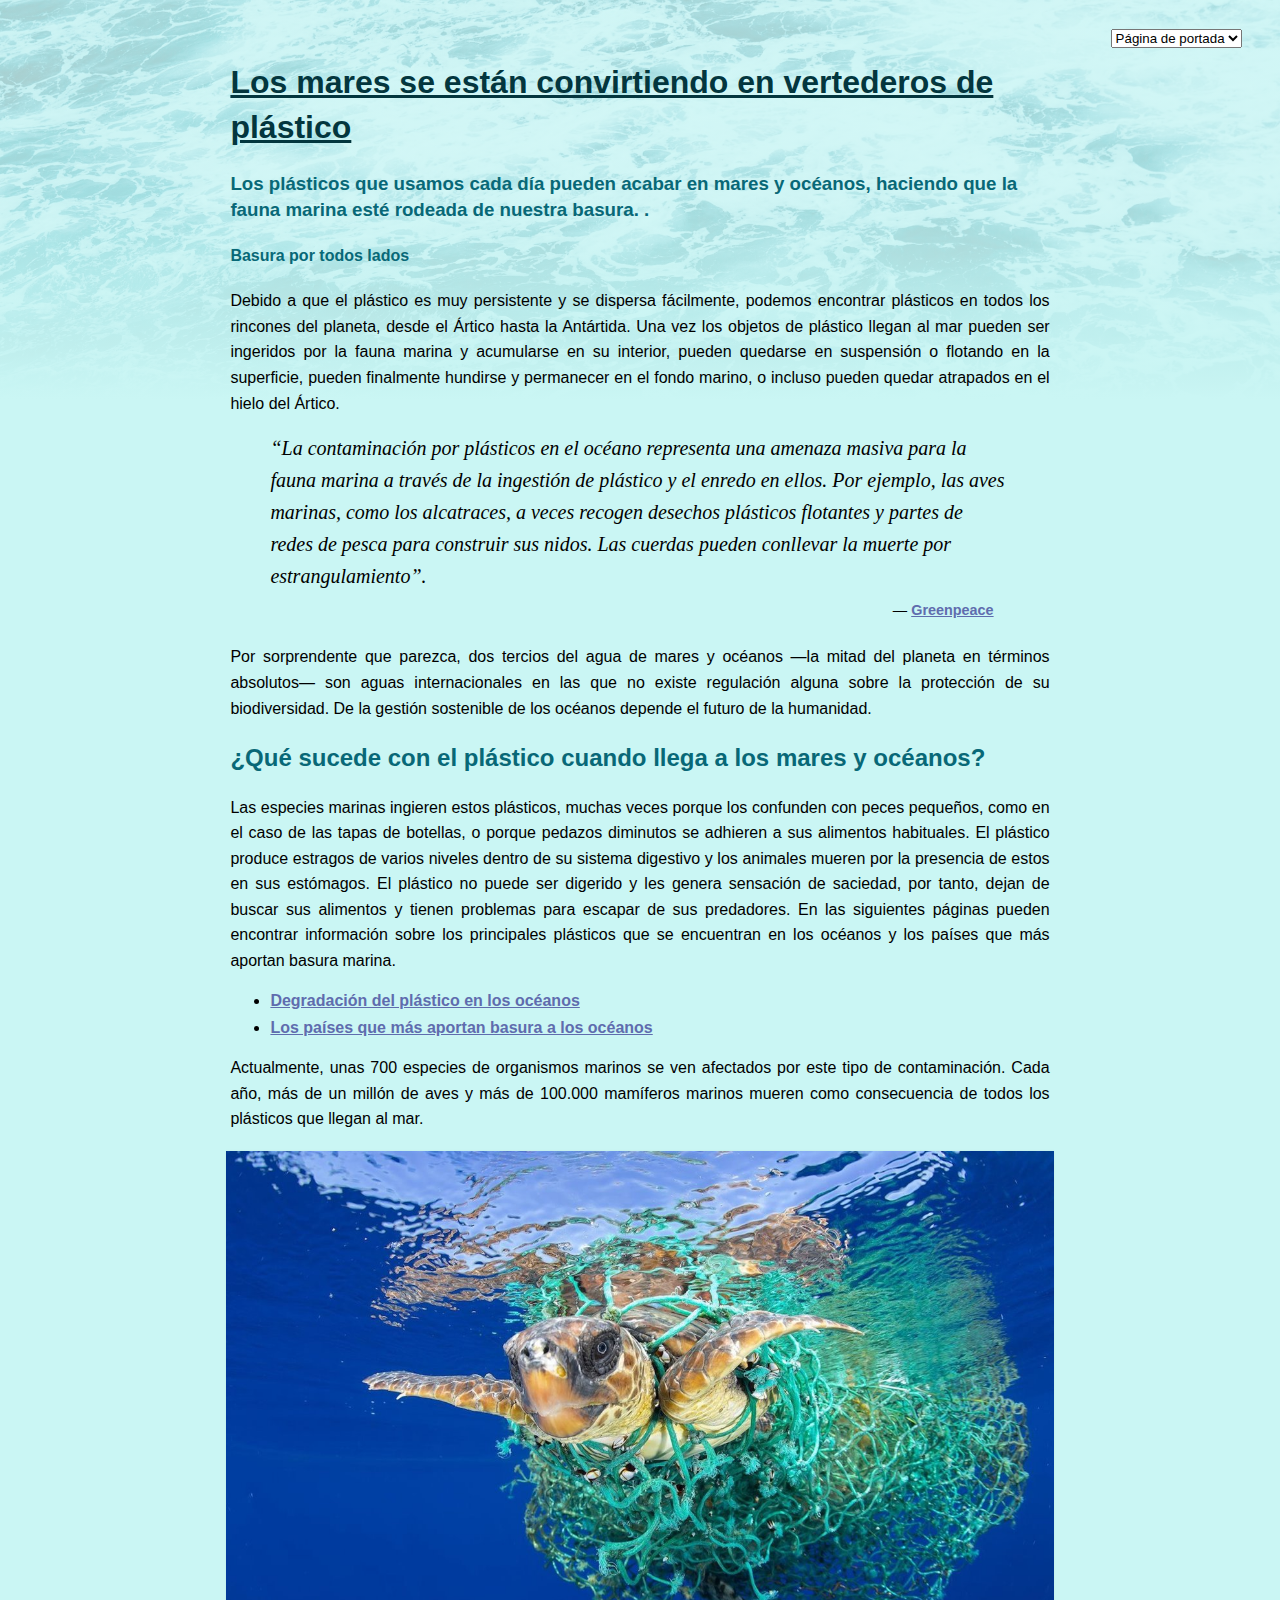
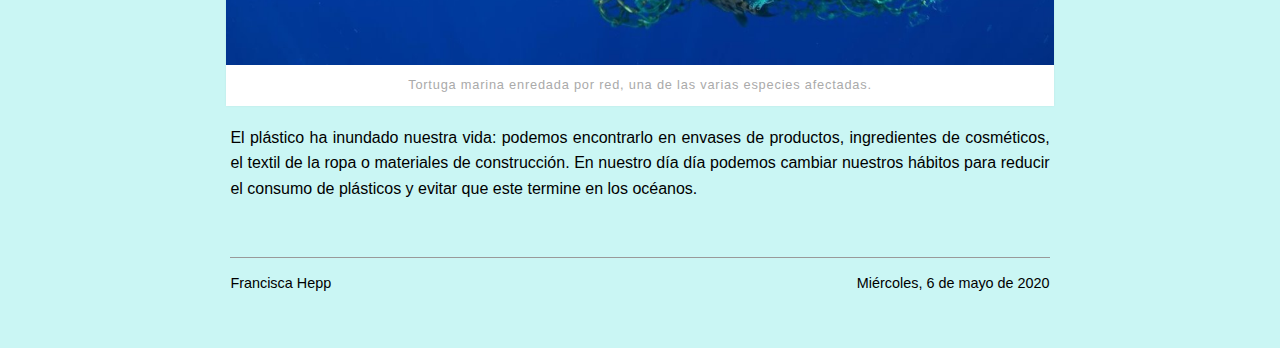
<file: index.html>
<!DOCTYPE html>
<html lang="es">

<head>
    <meta charset="utf-8">
    <meta name="viewport" content="width=device-width, initial-scale=1, shrink-to-fit=no">
    <title>Ahogados por el plástico</title>
    <!-- Search Engine -->
<meta name="description" content="Información general sobre la basura marina, sus peligros y los tipos de plástico">
<meta name="image" content="https://franhepp.github.io/clase-09/">
<!-- Schema.org for Google -->
<meta itemprop="name" content="Los mares se están convirtiendo en vertederos de plástico">
<meta itemprop="description" content="Información general sobre la basura marina, sus peligros y los tipos de plástico">
<meta itemprop="image" content="https://franhepp.github.io/clase-09/">
<!-- Twitter -->
<meta name="twitter:card" content="summary">
<meta name="twitter:title" content="Los mares se están convirtiendo en vertederos de plástico">
<meta name="twitter:description" content="Información general sobre la basura marina, sus peligros y los tipos de plástico">
<!-- Open Graph general (Facebook, Pinterest & Google+) -->
<meta name="og:title" content="Los mares se están convirtiendo en vertederos de plástico">
<meta name="og:description" content="Información general sobre la basura marina, sus peligros y los tipos de plástico">
<meta name="og:type" content="website">

    <!-- Fin de los metadatos -->
    <link rel="stylesheet" href="estilo.css">
    <style>
        h2 + p{
            font-size:100%;
            text-align: justify;
        }
    </style>
</head>

<body>
    <nav>
        <select onchange="if (this.value) window.location.href=this.value">
            <option value="index.html" selected>Página de portada</option>
            <option value="page-1.html">Primera página</option>
            <option value="page-2.html">Segunda página</option>
        </select>
    </nav>
    <div class="container">
        <header>
            <h1><a href="index.html">Los mares se están convirtiendo en vertederos de plástico</a></h1>
            <h3>Los plásticos que usamos cada día pueden acabar en mares y océanos, haciendo que la fauna marina esté rodeada de nuestra basura.
.</h3>
            <h4>Basura por todos lados</h4>
        </header>
        <section>
            <p>Debido a que el plástico es muy persistente y se dispersa fácilmente, podemos encontrar plásticos en todos los rincones del planeta, desde el Ártico hasta la Antártida. Una vez los objetos de plástico llegan al mar pueden ser ingeridos por la fauna marina y acumularse en su interior, pueden quedarse en suspensión o flotando en la superficie, pueden finalmente hundirse y permanecer en el fondo marino, o incluso pueden quedar atrapados en el hielo del Ártico.
</p>
            <blockquote cite="https://www.traveler.es/naturaleza/articulos/proteger-oceanos-antes-2030-greenpeace/17242">
                <p>“La contaminación por plásticos en el océano representa una amenaza masiva para la fauna marina a través de la ingestión de plástico y el enredo en ellos. Por ejemplo, las aves marinas, como los alcatraces, a veces recogen desechos plásticos flotantes y partes de redes de pesca para construir sus nidos. Las cuerdas pueden conllevar la muerte por estrangulamiento”.</p>
                <footer><a href="https://www.traveler.es/naturaleza/articulos/proteger-oceanos-antes-2030-greenpeace/17242">Greenpeace</a></footer>
            </blockquote>
            <p>
Por sorprendente que parezca, dos tercios del agua de mares y océanos —la mitad del planeta en términos absolutos— son aguas internacionales en las que no existe regulación alguna sobre la protección de su biodiversidad. De la gestión sostenible de los océanos depende el futuro de la humanidad.
</p>
            <h2>¿Qué sucede con el plástico cuando llega a los mares y océanos?</h2>
            <p>Las especies marinas ingieren estos plásticos, muchas veces porque los confunden con peces pequeños, como en el caso de las tapas de botellas, o porque pedazos diminutos se adhieren a sus alimentos habituales.
El plástico produce estragos de varios niveles dentro de su sistema digestivo y los animales mueren por la presencia de estos en sus estómagos.
El plástico no puede ser digerido y les genera sensación de saciedad, por tanto, dejan de buscar sus alimentos y tienen problemas para escapar de sus predadores.
           
                En las siguientes páginas pueden encontrar información sobre los principales plásticos que se encuentran en los océanos y los países que más aportan basura marina.
</p>
            <ul>
                <li><a href="page-1.html">Degradación del plástico en los océanos</a></li>
                <li><a href="page-2.html">Los países que más aportan basura a los océanos</a></li>
            </ul>
            <p>Actualmente, unas 700 especies de organismos marinos se ven afectados por este tipo de contaminación. Cada año, más de un millón de aves y más de 100.000 mamíferos marinos mueren como consecuencia de todos los plásticos que llegan al mar.
</p>
            <figure>
                <img src="image-home.jpg" src="describe lo que se ven la imagen">
                <figcaption>Tortuga marina enredada por red, una de las varias especies afectadas.</figcaption>
            </figure>
            <p>El plástico ha inundado nuestra vida: podemos encontrarlo en envases de productos, ingredientes de cosméticos, el textil de la ropa o materiales de construcción. En nuestro día día podemos cambiar nuestros hábitos para reducir el consumo de plásticos y evitar que este termine en los océanos.</p>
        </section>
        <footer>
            <hr>
            <p>Francisca Hepp <time datetime="2020-05-06" class="derecha">Miércoles, 6 de mayo de 2020</time></p>
        </footer>
    </div>
</body>

</html>
</file>
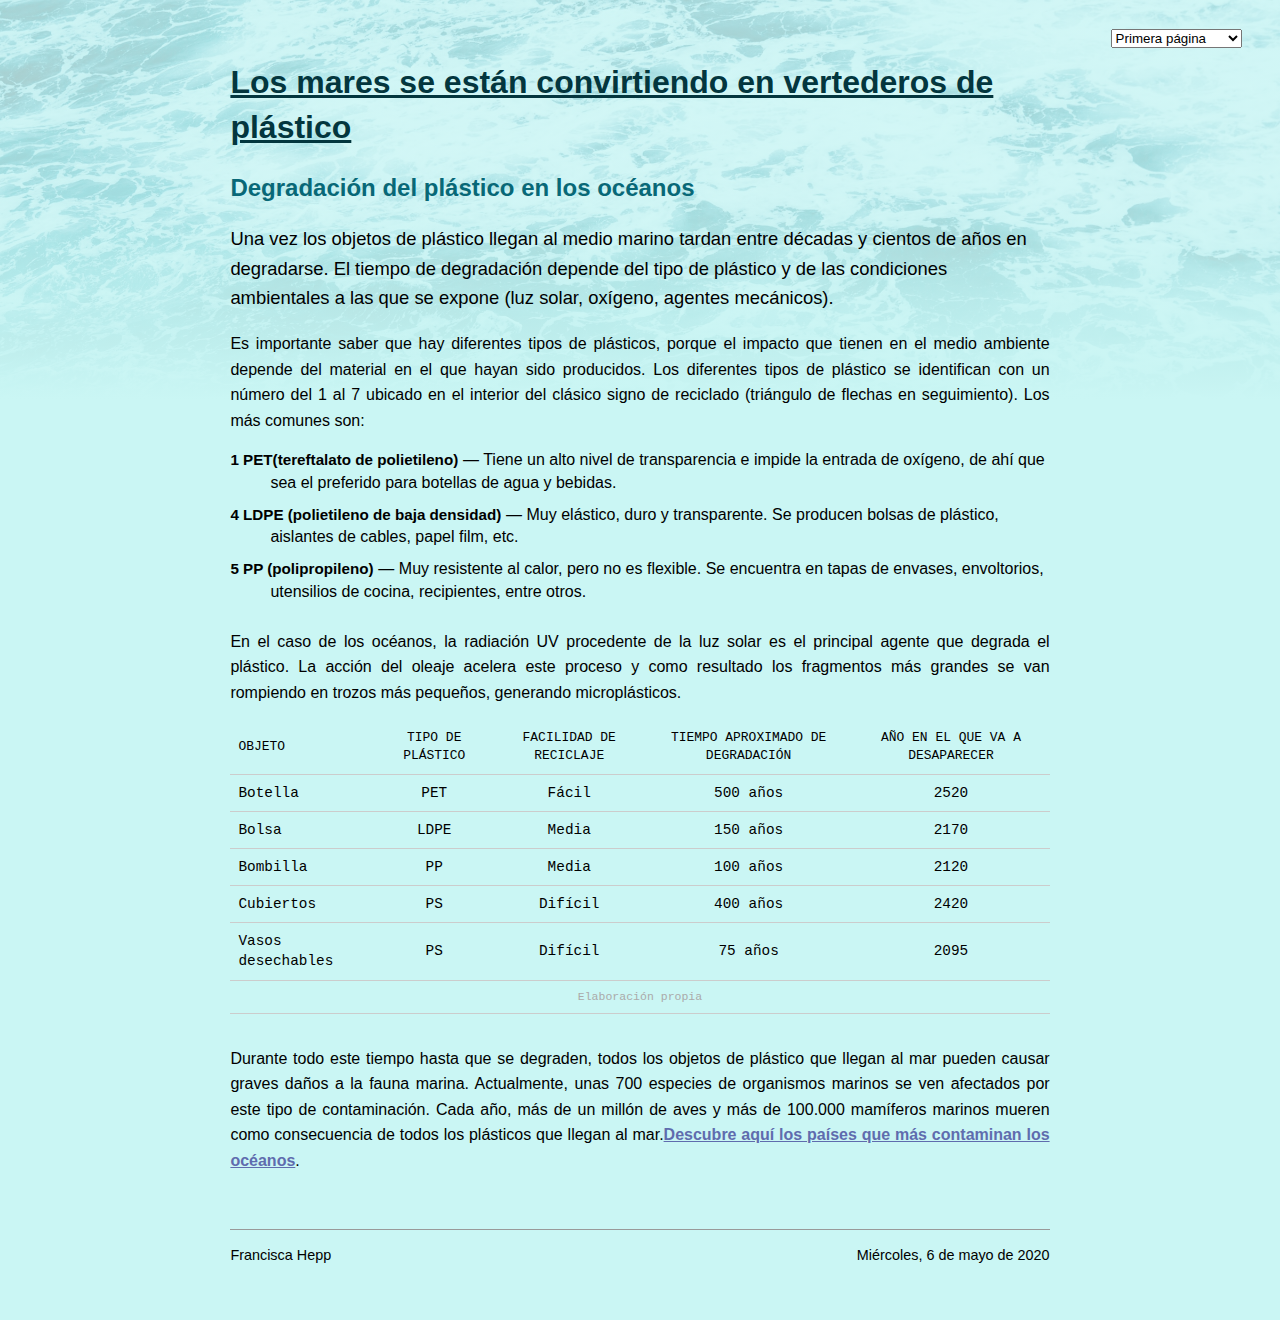
<file: page-1.html>
<!DOCTYPE html>
<html lang="es">

<head>
    <meta charset="utf-8">
    <meta name="viewport" content="width=device-width, initial-scale=1, shrink-to-fit=no">
    <title>Ahogados por el plástico</title>
    <!-- Search Engine -->
<meta name="description" content="Información general sobre la basura marina, sus peligros y los tipos de plástico">
<meta name="image" content="https://franhepp.github.io/clase-09/">
<!-- Schema.org for Google -->
<meta itemprop="name" content="Los mares se están convirtiendo en vertederos de plástico">
<meta itemprop="description" content="Información general sobre la basura marina, sus peligros y los tipos de plástico">
<meta itemprop="image" content="https://franhepp.github.io/clase-09/">
<!-- Twitter -->
<meta name="twitter:card" content="summary">
<meta name="twitter:title" content="Los mares se están convirtiendo en vertederos de plástico">
<meta name="twitter:description" content="Información general sobre la basura marina, sus peligros y los tipos de plástico">
<!-- Open Graph general (Facebook, Pinterest & Google+) -->
<meta name="og:title" content="Los mares se están convirtiendo en vertederos de plástico">
<meta name="og:description" content="Información general sobre la basura marina, sus peligros y los tipos de plástico">
<meta name="og:type" content="website">
    <!-- Fin de los metadatos -->
    <link rel="stylesheet" href="estilo.css">
</head>

<body>
    <nav>
        <select onchange="if (this.value) window.location.href=this.value">
            <option value="index.html">Página de portada</option>
            <option value="page-1.html" selected>Primera página</option>
            <option value="page-2.html">Segunda página</option>
        </select>
    </nav>
    <div class="container">
        <header>
            <h1><a href="index.html">Los mares se están convirtiendo en vertederos de plástico
</a></h1>
        </header>
        <section>
            <h2>Degradación del plástico en los océanos</h2>
            <p>Una vez los objetos de plástico llegan al medio marino tardan entre décadas y cientos de años en degradarse. El tiempo de degradación depende del tipo de plástico y de las condiciones ambientales a las que se expone (luz solar, oxígeno, agentes mecánicos).</p>
            <p>Es importante saber que hay diferentes tipos de plásticos, porque el impacto que tienen en el medio ambiente depende del material en el que hayan sido producidos.
Los diferentes tipos de plástico se identifican con un número del 1 al 7 ubicado en el interior del clásico signo de reciclado (triángulo de flechas en seguimiento). Los más comunes son:</p>
            <dl>
                <dt>1 PET(tereftalato de polietileno)</dt>
                <dd>Tiene un alto nivel de transparencia e impide la entrada de oxígeno, de ahí que sea el preferido para botellas de agua y bebidas.</dd>
                <dt>4 LDPE (polietileno de baja densidad)</dt>
                <dd>Muy elástico, duro y transparente. Se producen bolsas de plástico, aislantes de cables, papel film, etc.</dd>
                <dt>5 PP (polipropileno)</dt>
                <dd>Muy resistente al calor, pero no es flexible. Se encuentra en tapas de envases, envoltorios, utensilios de cocina, recipientes, entre otros.</dd>                
            </dl>
            <p>En el caso de los océanos, la radiación UV procedente de la luz solar es el principal agente que degrada el plástico. La acción del oleaje acelera este proceso y como resultado los fragmentos más grandes se van rompiendo en trozos más pequeños, generando microplásticos.
</p>
            <table>

                <thead>
                    <tr>
                        <th scope="col">OBJETO</th>
                        <th scope="col">TIPO DE PLÁSTICO</th>
                        <th scope="col">FACILIDAD DE RECICLAJE</th>
                        <th scope="col">TIEMPO APROXIMADO DE DEGRADACIÓN</th>
                        <th scope="col">AÑO EN EL QUE VA A DESAPARECER</th>
                    </tr>
                </thead>
                <tbody>
                    <tr>
                        <th scope="row">Botella</th>
                        <td>PET</td>
                        <td>Fácil</td>
                        <td>500 años</td>
                        <td>2520</td>
                    </tr>
                    <tr>
                        <th scope="row">Bolsa</th>
                        <td>LDPE</td>
                        <td>Media</td>
                        <td>150 años</td>
                        <td>2170</td>
                    </tr>
                    <tr>
                        <th scope="row">Bombilla</th>
                        <td>PP</td>
                        <td>Media</td>
                        <td>100 años</td>
                        <td>2120</td>
                    </tr>
                    <tr>
                        <th scope="row">Cubiertos</th>
                        <td>PS</td>
                        <td>Difícil</td>
                        <td>400 años</td>
                        <td>2420</td>
                    </tr>
                    <tr>
                        <th scope="row">Vasos desechables</th>
                        <td>PS</td>
                        <td>Difícil</td>
                        <td>75 años</td>
                        <td>2095</td>
                    </tr>
                </tbody>
                <tfoot>
                    <tr>
                        <td colspan="5">Elaboración propia</td>
                    </tr>
                </tfoot>

            </table>
            <p>Durante todo este tiempo hasta que se degraden, todos los objetos de plástico que llegan al mar pueden causar graves daños a la fauna marina. Actualmente, unas 700 especies de organismos marinos se ven afectados por este tipo de contaminación. Cada año, más de un millón de aves y más de 100.000 mamíferos marinos mueren como consecuencia de todos los plásticos que llegan al mar.<a href="page-2.html">Descubre aquí los países que más contaminan los océanos</a>.</p>
        </section>
        <footer>
            <hr>
            <p>Francisca Hepp <time datetime="2020-05-06" class="derecha">Miércoles, 6 de mayo de 2020</time></p>
        </footer>
    </div>
</body>

</html>
</file>
<file: estilo.css>
html, body {
    margin: 0;
    padding: 0;
}

body {
    color: #000;
    background: linear-gradient(180deg, rgba(202, 246, 244, 0.8) 200px, rgba(202, 246, 244, 0.9) 300px, rgba(202, 246, 244, 1) 400px), url('image-bg.jpg');
    background-size: 100% auto;
    background-repeat: no-repeat;
    font-family: 'Raleway', sans-serif;
    line-height: 1.4;
}

@media screen and (orientation:portrait) {
    body {
        background-size: cover;
    }
}

a, em, strong {
    font-style: normal;
    font-weight: bold;
    color: #5F6CAE;
    
}

h1 {
    font-family: 'Signika', sans-serif;
    color: #03363E;
}

h1 a {
    color: #03363E;
}

h1 a:hover {
    color: #086877;
}

h2, h3, h4, h5, h6 {
    color:#086877;
}

hr {
    border:none;
    border-bottom:1px solid #999;
}

nav {
    position: fixed;
    right: 3%;
    top: 3%;
    z-index: 999;
}

div.container {
    padding: 3% 18%;
}

@media screen and (orientation:portrait) {
    div.container {
        padding: 6%;
    }
}

p {
    line-height: 1.6;
    text-align: justify;
    text-justify: auto;
}

h2 + p{
    font-size:115%;
    text-align:left;
}

blockquote {
    padding-bottom: 0.5rem;
}

blockquote p {
    margin: 0 0 .5rem 0;
    padding: 0;
    font-family: Times, 'Times New Roman', serif;
    font-style: italic;
    font-weight: 200;
    font-size: 125%;
    text-align: left;
}

blockquote footer {
    text-align: right;
    padding-right: 1rem;
}

blockquote footer:before {
    content: "— ";
}

dl dt {
    float: left;
    font-weight: bold;
    font-size: 95%;
}

dl dd:before {
    content: " — ";
    padding-left: 0.3rem;
}

dl dd {
    padding-bottom: 0.6rem;
}

ul li, ol li {
    list-style-position: outside;
    margin-bottom: 0.3rem;
}

ul li:last-of-type, ol li:last-of-type {
    margin-bottom: 0.6rem;
}

figure {
    margin: 1.2rem -0.3rem;
    padding: 0;
    background: #fff;
    box-shadow: 0 0 2px rgba(100, 100, 100, .1)
}

figure img {
    width: 100%;
    height: auto;
}

figure figcaption {
    font-size: 80%;
    letter-spacing: 0.05rem;
    text-align: center;
    padding: 0.25rem 0.5rem 0.75rem 0.5rem;
    color: #aaa;  
}

table {
    border-collapse: collapse;
    width: 100%;
    font-family: 'Lucida Console', Monaco, monospace;
    font-weight: 300;
    font-size: 90%;
    text-align: center;
    margin-bottom: 2rem;
}

@media screen and (orientation:portrait) {
    table {
        font-size: 80%;
    }
}

table tbody tr:hover {
    background-color: rgba(255, 255, 255, 0.75);
}

table tr td, table tr th {
    border-bottom: 1px solid #ccc;
    padding: 0.5rem;
}

table thead tr th {
    font-size: 90%;
    font-weight: 500;
}

table thead tr th:first-child {
    text-align: left;
}

table tbody tr th {
    text-align: left;
    font-weight: 300;
}

table tfoot {
    font-size: 80%;
    text-align: center;
    color: #aaa;
}

table tfoot a, figure figcaption a {
    color: #999;
    font-weight: 400;
    text-decoration: none;
}

table tfoot a:hover, figure figcaption a:hover {
    color: #888;
    text-decoration: underline;
}

footer {
    padding-top:2rem;
    font-size: 90%;
}

blockquote footer{
    padding-top:0;
}

.derecha {
    float: right;
}
</file>
